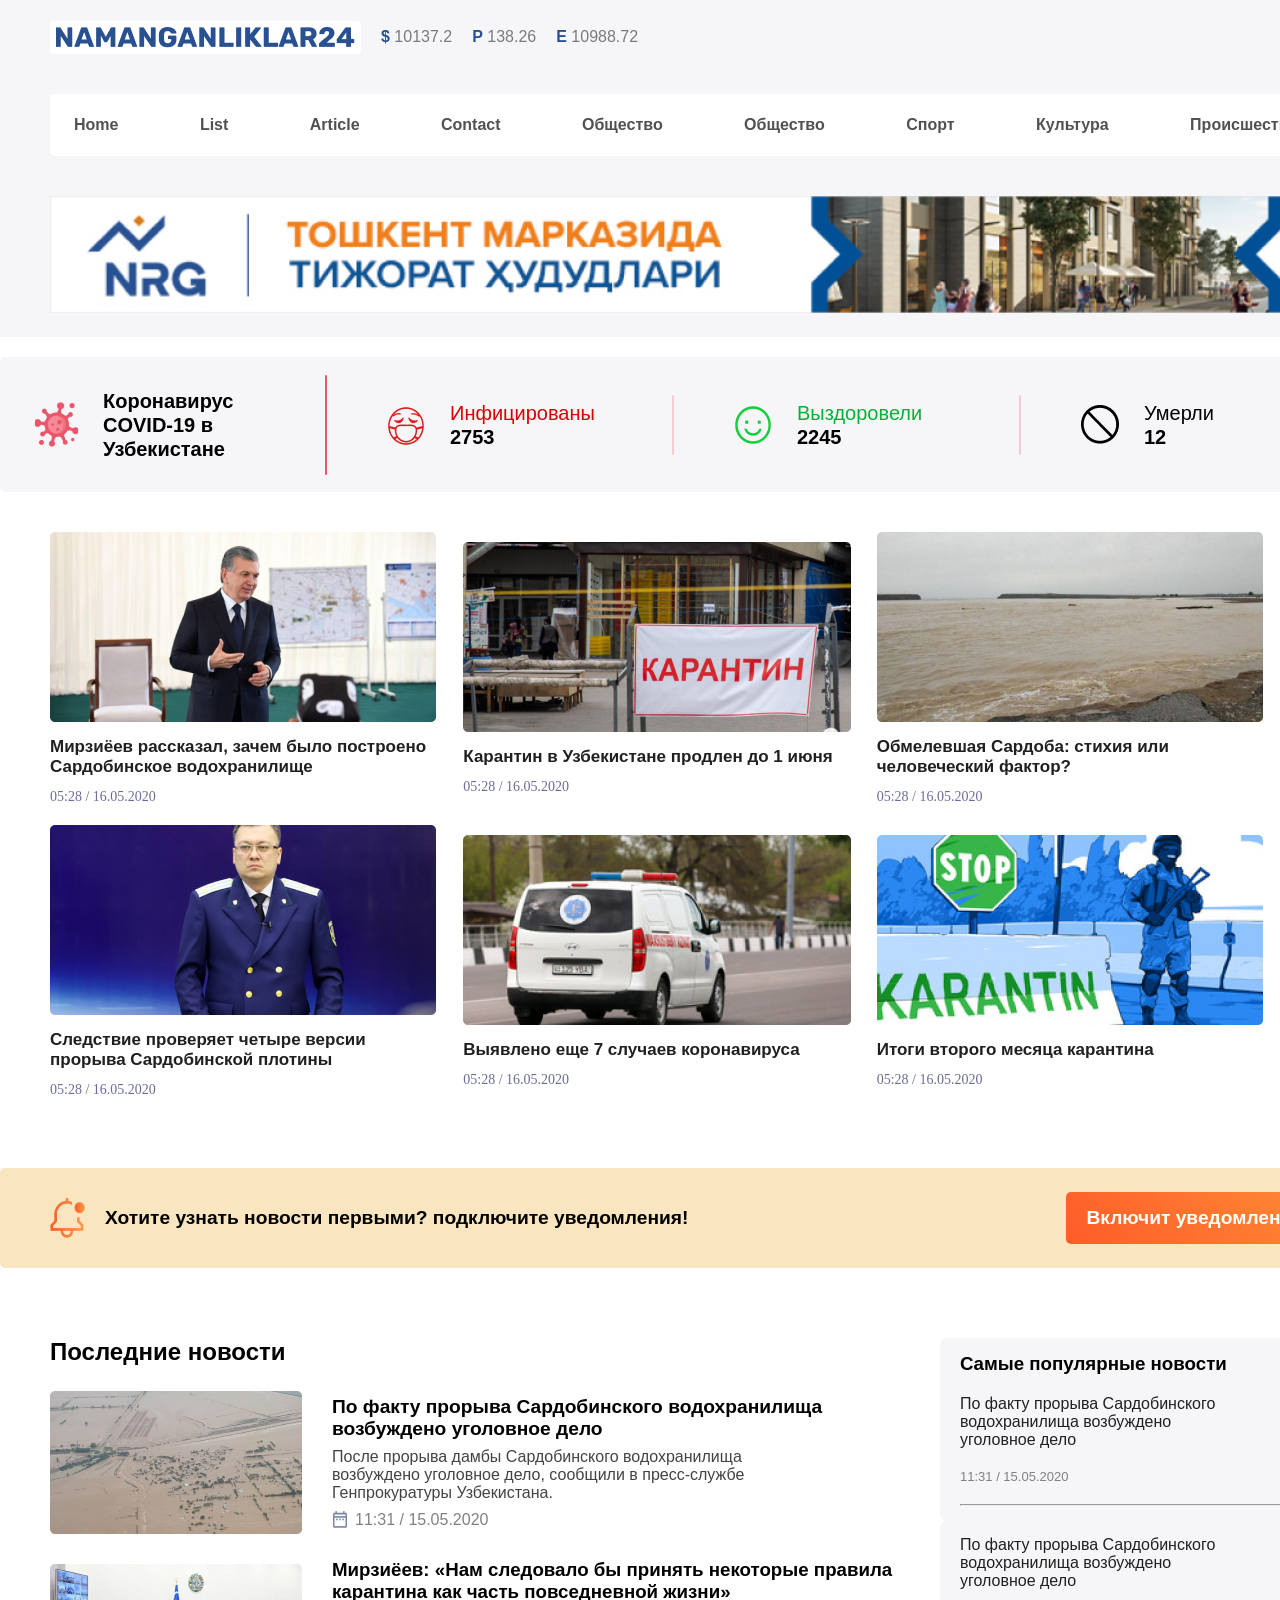
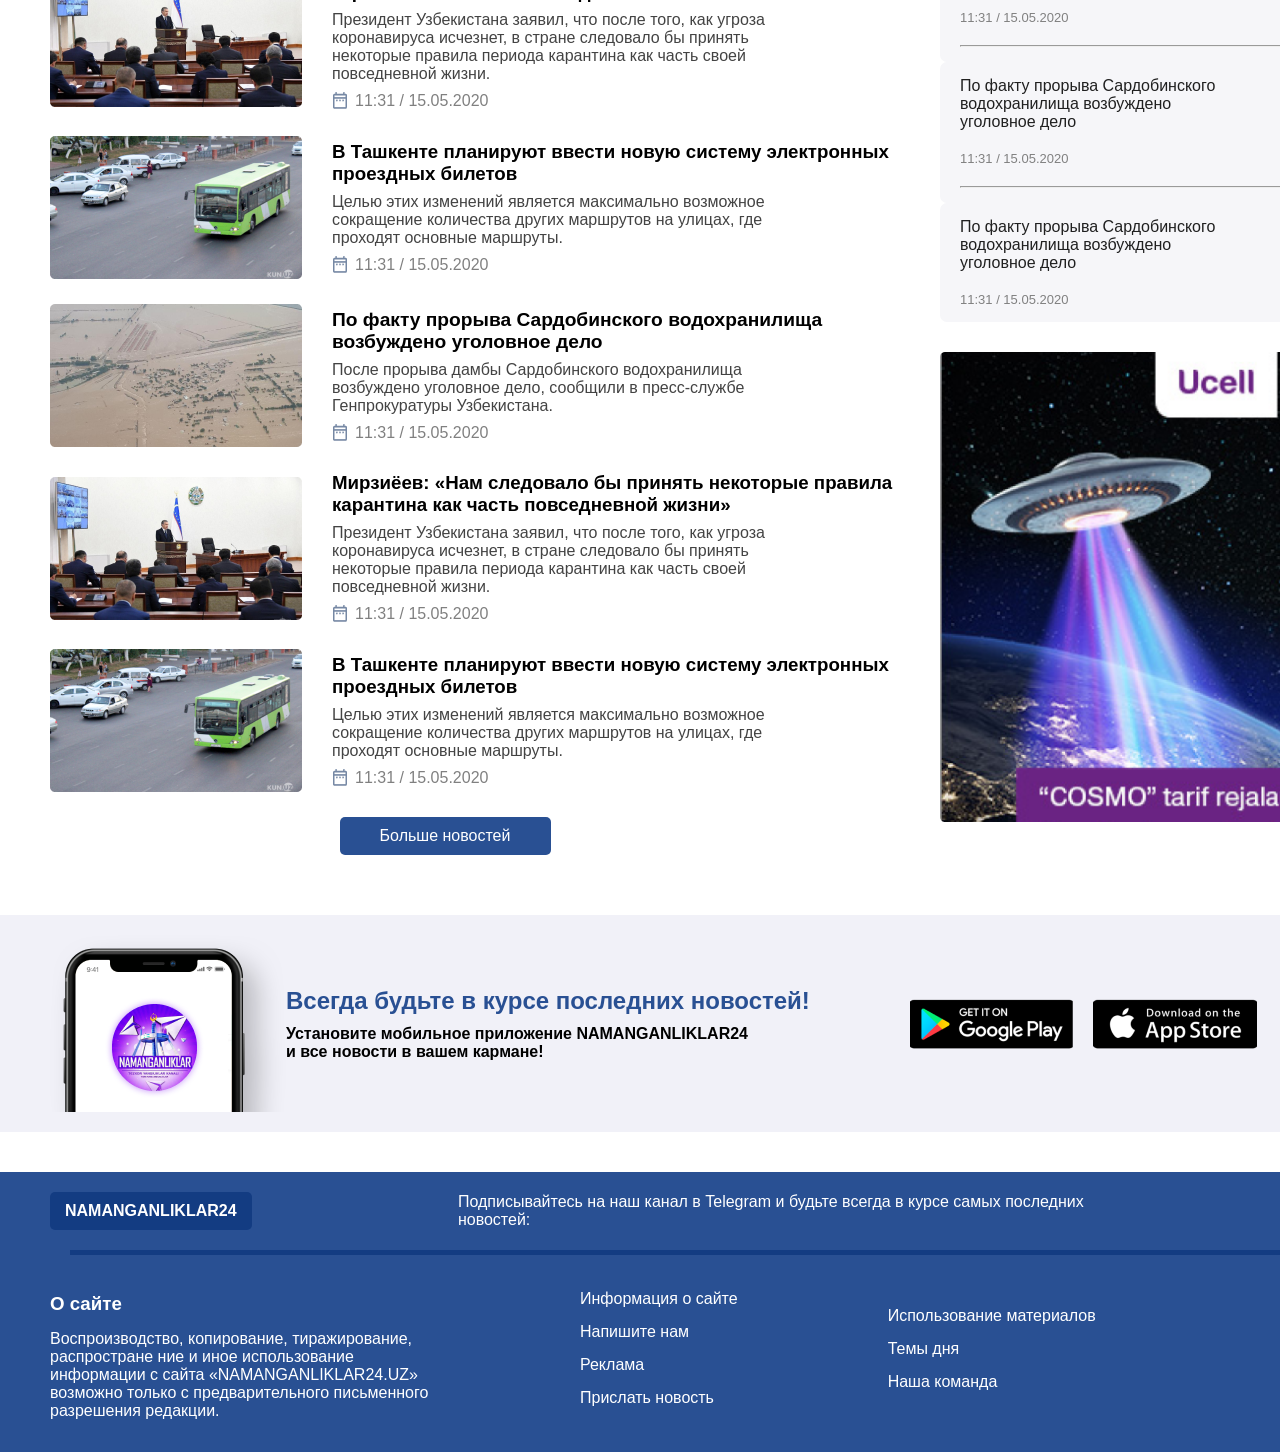
<file: index.html>
<!DOCTYPE html>
<html lang="en">
<head>
    <meta charset="UTF-8">
    <meta name="viewport" content="width=device-width, initial-scale=1.0">
    <link rel="stylesheet" href="./index.css">
    <title>Namanganliklar 24</title>
</head>
<body>
    <header class="navbar">
        <div class="container prices">
            <div class="prices__left">
                <img src="./assets/logo.png" alt="Namanganliklar 24 logosi" class="navbar__logo">
                <p class="navbar__price">
                    <span class="price__span">$</span> 10137.2
                </p>
                <p class="navbar__price">
                    <span class="price__span">P</span> 138.26
                </p>
                <p class="navbar__price">
                    <span class="price__span">E</span> 10988.72
                </p>
            </div>

            <button class="navbar__btn"><img src="./assets/cib_telegram@2x.png" alt="">Подписатся</button>
        </div>

        <nav class="navbar__nav container">
            <ul class="navbar__menu">
                <li class="navbar__item">
                    <a href="#" class="navbar__link">Home</a>
                </li>
                <li class="navbar__item">
                    <a href="./list.html" class="navbar__link">List</a>
                </li>
                <li class="navbar__item">
                    <a href="./article.html" class="navbar__link">Article</a>
                </li>
                <li class="navbar__item">
                    <a href="./contact.html" class="navbar__link">Contact</a>
                </li>
                <li class="navbar__item">
                    <a href="#" class="navbar__link">Общество</a>
                </li>
                <li class="navbar__item">
                    <a href="#" class="navbar__link">Общество</a>
                </li>
                <li class="navbar__item">
                    <a href="#" class="navbar__link">Спорт</a>
                </li>
                <li class="navbar__item">
                    <a href="#" class="navbar__link">Культура</a>
                </li>
                <li class="navbar__item">
                    <a href="#" class="navbar__link">Происшествия</a>
                </li>
                <li class="navbar__item">
                    <a href="#" class="navbar__link">Туризм</a>
                </li>
            </ul>
        </nav>

        <div class="container">
            <img src="./assets/nrg-banner.png" alt="Nrg banneri" class="navbar__banner">
        </div>
    </header>

    <menu>
        <section class="adds">
            <div class="virus">
                <div class="virus__container container">
                    <div class="virus__card">
                        <img src="/assets/Virus.png" alt="" class="virus__img">
                        <p class="virus__text"><span style="font-weight: 600;">Коронавирус COVID-19 в Узбекистане</span></p>
                    </div>
                    <hr class="virus__hr">

                    <div class="virus__card">
                        <img src="/assets/emoji maska.png" alt="" class="virus__img">
                        <p class="virus__text"><span style="color: #DB0000;">Инфицированы</span> <span style="font-weight: 700;">2753</span></p>
                    </div>
                    <hr class="virus__hr2">

                    <div class="virus__card">
                        <img src="/assets/emoji smile.png" alt="" class="virus__img">
                        <p class="virus__text"><span style="color: #05B135;">Выздоровели</span> <span style="font-weight: 700;">2245</span></p>
                    </div>
                    <hr class="virus__hr2">

                    <div class="virus__card">
                        <img src="/assets/Vector.png" alt="" class="virus__img">
                        <p class="virus__text">Умерли <span style="font-weight: 700;">12</span></p>
                    </div>
                </div>

                <div class="adds__container container">
                    <div class="add__card">
                        <img class="add__img" src="./assets/prezident.png" alt="prezident">
                        <p class="add__text">
                            Мирзиёев рассказал, зачем было построено 
                            Сардобинское водохранилище
                        </p>
                        <p class="add__date">05:28 / 16.05.2020</p>
                    </div>

                    <div class="add__card">
                        <img class="add__img" src="./assets/karantin.png" alt="karantin">
                        <p class="add__text">
                            Карантин в Узбекистане продлен до 1 июня
                        </p>
                        <p class="add__date">05:28 / 16.05.2020</p>
                    </div>

                    <div class="add__card">
                        <img class="add__img" src="./assets/sardoba.png" alt="sardoba">
                        <p class="add__text">
                            Обмелевшая Сардоба: стихия или человеческий фактор?
                        </p>
                        <p class="add__date">05:28 / 16.05.2020</p>
                    </div>

                    <div class="add__card">
                        <img class="add__img" src="./assets/prokuror.png" alt="prokuror">
                        <p class="add__text">
                            Следствие проверяет четыре версии прорыва Сардобинской плотины
                        </p>
                        <p class="add__date">05:28 / 16.05.2020</p>
                    </div>

                    <div class="add__card">
                        <img class="add__img" src="./assets/tez-yordam.png" alt="tez-yordam mashinasi">
                        <p class="add__text">
                            Выявлено еще 7 случаев коронавируса
                        </p>
                        <p class="add__date">05:28 / 16.05.2020</p>
                    </div>

                    <div class="add__card">
                        <img class="add__img" src="./assets/stop-karantin.png" alt="stop-karantin">
                        <p class="add__text">
                            Итоги второго месяца карантина
                        </p>
                        <p class="add__date">05:28 / 16.05.2020</p>
                    </div>
                </div>
            </div>
        </section>

        <section class="icon">
            <div class="icon__container container">
                <div class="icon__left">
                <img style="width: 35px;" src="./assets/bell-icon@2x.png" alt="qong'iroqcha">
                <p class="icon__text">
                    Хотите узнать новости первыми? подключите уведомления!
                </p>
                </div>

                <button type="submit" class="icon__btn">Включит  уведомления!</button>
            </div>
        </section>

        <section class="news">
            <div class="news__container container">
                <div class="news__left">
                    <h2 style="font-family: sans-serif;">Последние новости</h2>

                    <div class="left__card">
                        <img class="left__img" src="./assets/yer.png" alt="yer olchami">
                        <div class="left__card2">
                            <h3 style="font-family: sans-serif; width: 500px;font-size: larger; ">
                            По факту прорыва Сардобинского водохранилища возбуждено уголовное дело
                            </h3>
                            <p class="left__text" style="width: 460px; margin: 8px 0;">
                                После прорыва дамбы Сардобинского водохранилища возбуждено уголовное дело, сообщили в пресс-службе Генпрокуратуры Узбекистана.
                            </p>
                            <p class="left__data"><img src="./assets/data icon.png" alt=""> 11:31 / 15.05.2020</p>
                        </div>
                    </div>

                    <div class="left__card">
                        <img class="left__img" src="./assets/yig'ilish.png" alt="yig'ilish">
                        <div class="left__card2">
                        <h3 style="font-family: sans-serif; width: 580px; ">
                            Мирзиёев: «Нам следовало бы принять некоторые правила карантина как часть повседневной жизни»
                        </h3>
                        <p class="left__text" style="width: 460px; margin: 8px 0;">
                            Президент Узбекистана заявил, что после того, как угроза коронавируса исчезнет, в стране следовало бы принять некоторые правила периода карантина как часть своей повседневной жизни.
                        </p>
                        <p class="left__data"><img src="./assets/data icon.png" alt=""> 11:31 / 15.05.2020</p>
                        </div>
                    </div>

                    <div class="left__card">
                        <img class="left__img" src="./assets/yo'l mashinalar.png" alt="yo'l mashinalar">
                        <div class="left__card2">
                        <h3 style="font-family: sans-serif; width: 580px; ">
                            В Ташкенте планируют ввести новую систему электронных проездных билетов
                        </h3>
                        <p class="left__text" style="width: 460px; margin: 8px 0;">
                            Целью этих изменений является максимально возможное сокращение количества других маршрутов на улицах, где проходят основные маршруты.                        
                        </p>
                        <p class="left__data"><img src="./assets/data icon.png" alt=""> 11:31 / 15.05.2020</p>
                        </div>
                    </div>

                    <div class="left__card">
                        <img class="left__img" src="./assets/yer.png" alt="yer olchami">
                        <div class="left__card2">
                            <h3 style="font-family: sans-serif; width: 500px;font-size: larger; ">
                            По факту прорыва Сардобинского водохранилища возбуждено уголовное дело
                            </h3>
                            <p class="left__text" style="width: 460px; margin: 8px 0;">
                                После прорыва дамбы Сардобинского водохранилища возбуждено уголовное дело, сообщили в пресс-службе Генпрокуратуры Узбекистана.
                            </p>
                            <p class="left__data"><img src="./assets/data icon.png" alt=""> 11:31 / 15.05.2020</p>
                        </div>
                    </div>

                    <div class="left__card">
                        <img class="left__img" src="./assets/yig'ilish.png" alt="yig'ilish">
                        <div class="left__card2">
                        <h3 style="font-family: sans-serif; width: 580px; ">
                            Мирзиёев: «Нам следовало бы принять некоторые правила карантина как часть повседневной жизни»
                        </h3>
                        <p class="left__text" style="width: 460px; margin: 8px 0;">
                            Президент Узбекистана заявил, что после того, как угроза коронавируса исчезнет, в стране следовало бы принять некоторые правила периода карантина как часть своей повседневной жизни.
                        </p>
                        <p class="left__data"><img src="./assets/data icon.png" alt=""> 11:31 / 15.05.2020</p>
                        </div>
                    </div>

                    <div class="left__card">
                        <img class="left__img" src="./assets/yo'l mashinalar.png" alt="yo'l mashinalar">
                        <div class="left__card2">
                        <h3 style="font-family: sans-serif; width: 580px; ">
                            В Ташкенте планируют ввести новую систему электронных проездных билетов
                        </h3>
                        <p class="left__text" style="width: 460px; margin: 8px 0;">
                            Целью этих изменений является максимально возможное сокращение количества других маршрутов на улицах, где проходят основные маршруты.                        
                        </p>
                        <p class="left__data"><img src="./assets/data icon.png" alt=""> 11:31 / 15.05.2020</p>
                        </div>
                    </div>

                    <div class="left__btn1">
                        <button type="submit" class="left__btn">Больше новостей</button>
                    </div>
                </div>


                <div class="news__right">
                    <div class="right__card">
                        <h3 style="font-family: sans-serif;">Cамые популярные новости</h3>
                        <p class="right__text">
                            По факту прорыва Сардобинского водохранилища 
                            возбуждено уголовное дело
                        </p>
                        <p class="right__data">11:31 / 15.05.2020</p>
                        <hr style="width: 335px;">
                    </div>

                    <div class="right__card">
                        <p class="right__text">
                            По факту прорыва Сардобинского водохранилища возбуждено уголовное дело
                        </p>
                        <p class="right__data">11:31 / 15.05.2020</p>
                        <hr style="width: 335px;" class="right__hr">
                    </div>

                    <div class="right__card">
                        <p class="right__text">
                            По факту прорыва Сардобинского водохранилища возбуждено уголовное дело
                        </p>
                        <p class="right__data">11:31 / 15.05.2020</p>
                        <hr style="width: 335px;" class="right__hr">
                    </div>

                    <div class="right__card">
                        <p class="right__text">
                            По факту прорыва Сардобинского водохранилища возбуждено уголовное дело
                        </p>
                        <p class="right__data">11:31 / 15.05.2020</p>
                    </div>

                    <img src="./assets/Ucell.png" alt="Ucell" style="margin: 30px 0;">
                </div>
            </div>
        </section>

        <section class="ilova">
            <div class="ilova__container container">
                <div class="ilova__left">
                    <img src="./assets/Telefon.png" alt="">
                    <div>
                        <h2 class="ilova__title">Всегда будьте в курсе последних новостей!</h2>
                        <p class="ilova__text">
                            Установите мобильное приложение NAMANGANLIKLAR24 и все новости в вашем кармане!
                        </p>
                    </div>
                </div>

                <div class="ilova__right">
                    <img src="./assets/googleplay 1.png" alt="">
                    <img src="./assets/appstore 1.png" alt="">
                </div>
            </div>
        </section>

        <footer class="footer">
            <div class="footer__container container">
                <div class="footer__menu">
                    <button class="menu__btn">NAMANGANLIKLAR24</button>
                    <div>
                        <p class="menu__text">
                        Подписывайтесь на наш канал в Telegram и будьте всегда в курсе самых последних новостей:
                        </p>
                    </div>

                            <button class="menu__btn2"><img src="./assets/cib_telegram.png" alt="">Подписатся</button>

                </div>
                <hr class="footer__hr">

                <div class="footer__under">
                    <div>
                        <h3 class="under__title">О сайте </h3>
                        <p class="under__text">
                            Воспроизводство, копирование, тиражирование, распростране ние и иное использование информации с сайта «NAMANGANLIKLAR24.UZ» возможно только с предварительного письменного разрешения редакции.
                        </p>
                    </div>

                    <div class="under__item">
                        <li class="under__li">Информация о сайте</li>
                        <li class="under__li">Напишите нам</li>
                        <li class="under__li">Реклама</li>
                        <li class="under__li">Прислать новость</li>
                    </div>

                    <div class="under__item2">
                        <li class="under__li">Использование материалов</li>
                        <li class="under__li">Темы дня</li>
                        <li class="under__li">Наша команда</li>
                    </div>
                </div>
            </div>
        </footer>
    </menu>
</body>
</html>
</file>
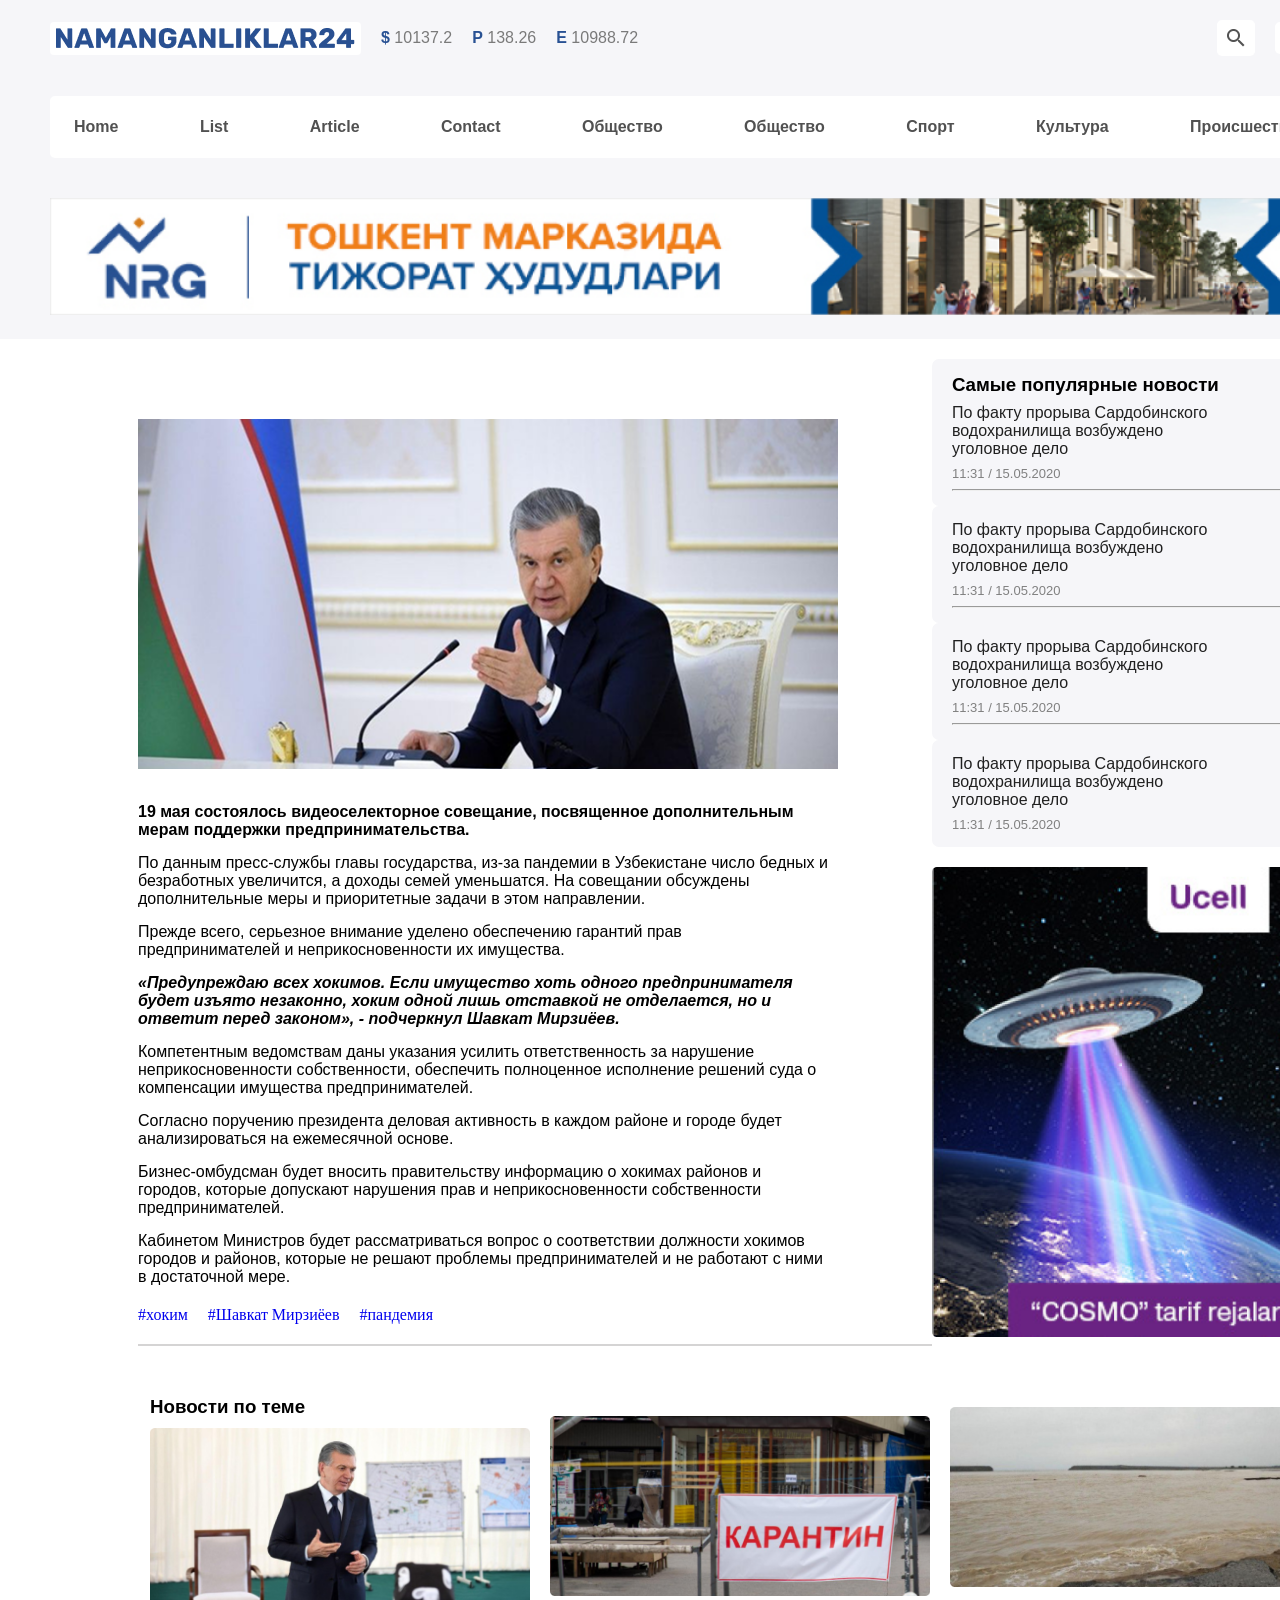
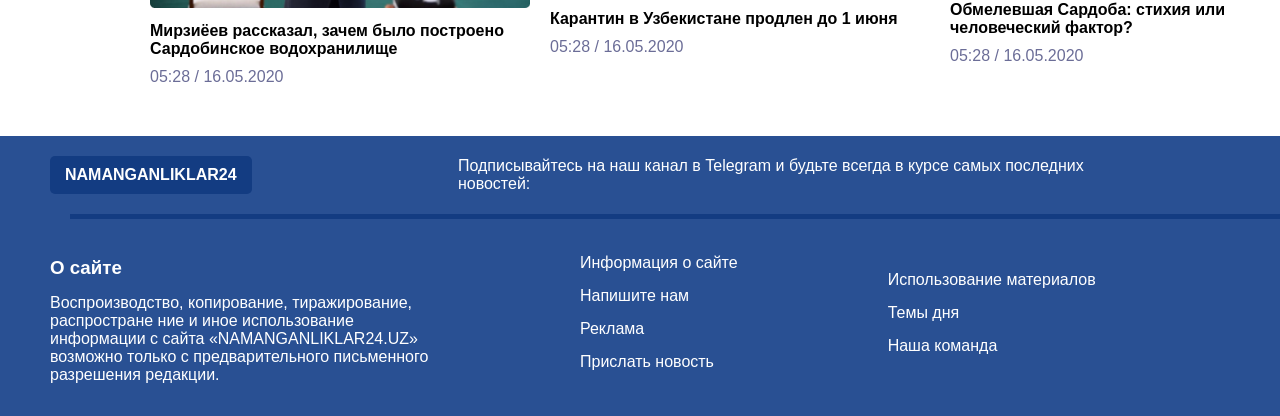
<file: article.html>
<!DOCTYPE html>
<html lang="en">
<head>
    <meta charset="UTF-8">
    <meta name="viewport" content="width=device-width, initial-scale=1.0">
    <link rel="stylesheet" href="./article.css">
    <title>Namanganliklar24</title>
</head>
<body>
    <header class="navbar">
        <div class="container prices">
            <div class="prices__left">
                <img src="./assets/logo.png" alt="Namanganliklar 24 logosi" class="navbar__logo">
                <p class="navbar__price">
                    <span class="price__span">$</span> 10137.2
                </p>
                <p class="navbar__price">
                    <span class="price__span">P</span> 138.26
                </p>
                <p class="navbar__price">
                    <span class="price__span">E</span> 10988.72
                </p>
            </div>

            <div class="navbar__btns">
                <button class="navbar__btn"><img src="./assets/Lupa.png" alt="Poisk lupa"></button>
                <button class="navbar__btn2"><img src="./assets/RU.png" alt="Rus tili"><a href="#" style="text-decoration: none;color: #535353;">РУ</a></button>
                <button class="navbar__btn3"><img src="./assets/cib_telegram@2x.png" alt="">Подписатся</button>
            </div>
        </div>

        <nav class="navbar__nav container">
            <ul class="navbar__menu">
                <li class="navbar__item">
                    <a href="./index.html" class="navbar__link">Home</a>
                </li>
                <li class="navbar__item">
                    <a href="./list.html" class="navbar__link">List</a>
                </li>
                <li class="navbar__item">
                    <a href="#" class="navbar__link">Article</a>
                </li>
                <li class="navbar__item">
                    <a href="./contact.html" class="navbar__link">Contact</a>
                </li>
                <li class="navbar__item">
                    <a href="#" class="navbar__link">Общество</a>
                </li>
                <li class="navbar__item">
                    <a href="#" class="navbar__link">Общество</a>
                </li>
                <li class="navbar__item">
                    <a href="#" class="navbar__link">Спорт</a>
                </li>
                <li class="navbar__item">
                    <a href="#" class="navbar__link">Культура</a>
                </li>
                <li class="navbar__item">
                    <a href="#" class="navbar__link">Происшествия</a>
                </li>
                <li class="navbar__item">
                    <a href="#" class="navbar__link">Туризм</a>
                </li>
            </ul>
        </nav>

        <div class="container">
            <img src="./assets/nrg-banner.png" alt="Nrg banneri" class="navbar__banner">
        </div>
    </header>

        <section class="news">
            <div class="news__container container">
                <div class="news__left">
                    <img src="./assets/Prezident2.png" alt="Prezidentni rasmi" class="left__img"> 
                    <div class="left__texts">
                        <p class="left__text1">
                            19 мая состоялось видеоселекторное совещание, посвященное дополнительным мерам поддержки предпринимательства.
                        </p>
                        <p>
                            По данным пресс-службы главы государства, из-за пандемии в Узбекистане число бедных и безработных увеличится, а доходы семей уменьшатся. На совещании обсуждены дополнительные меры и приоритетные задачи в этом направлении.
                        </p>
                        <p>
                            Прежде всего, серьезное внимание уделено обеспечению гарантий прав предпринимателей и неприкосновенности их имущества.
                        </p>
                        <p class="left__text2">
                            «Предупреждаю всех хокимов. Если имущество хоть одного предпринимателя будет изъято незаконно, хоким одной лишь отставкой не отделается, но и ответит перед законом», - подчеркнул Шавкат Мирзиёев.
                        </p>
                        <p>
                            Компетентным ведомствам даны указания усилить ответственность за нарушение неприкосновенности собственности, обеспечить полноценное исполнение решений суда о компенсации имущества предпринимателей.
                        </p>
                        <p>
                            Согласно поручению президента деловая активность в каждом районе и городе будет анализироваться на ежемесячной основе.
                        </p>
                        <p>
                            Бизнес-омбудсман будет вносить правительству информацию о хокимах районов и городов, которые допускают нарушения прав и неприкосновенности собственности предпринимателей.
                        </p>
                        <p>
                            Кабинетом Министров будет рассматриваться вопрос о соответствии должности хокимов городов и районов, которые не решают проблемы предпринимателей и не работают с ними в достаточной мере.
                        </p>
                    </div>   

                    <div class="left__items">
                        <a href="#" class="left__item">#хоким</a>
                        <a href="#" class="left__item">#Шавкат Мирзиёев</a>
                        <a href="#" class="left__item">#пандемия</a>
                    </div>

                    <hr class="left__hr">
                </div>


                <div class="news__right">
                    <div class="right__card">
                        <h3 style="font-family: sans-serif;">Cамые популярные новости</h3>
                        <p class="right__text">
                            По факту прорыва Сардобинского водохранилища 
                            возбуждено уголовное дело
                        </p>
                        <p class="right__data">11:31 / 15.05.2020</p>
                        <hr style="width: 335px;">
                    </div>

                    <div class="right__card">
                        <p class="right__text">
                            По факту прорыва Сардобинского водохранилища возбуждено уголовное дело
                        </p>
                        <p class="right__data">11:31 / 15.05.2020</p>
                        <hr style="width: 335px;" class="right__hr">
                    </div>

                    <div class="right__card">
                        <p class="right__text">
                            По факту прорыва Сардобинского водохранилища возбуждено уголовное дело
                        </p>
                        <p class="right__data">11:31 / 15.05.2020</p>
                        <hr style="width: 335px;" class="right__hr">
                    </div>

                    <div class="right__card">
                        <p class="right__text">
                            По факту прорыва Сардобинского водохранилища возбуждено уголовное дело
                        </p>
                        <p class="right__data">11:31 / 15.05.2020</p>
                    </div>

                    <img src="./assets/Ucell.png" alt="Ucell" style="margin: 20px 0;">
                </div>
            </div>
        </section>

        <section class="adds">
            <div class="adds__container container">
                <div class="adds__card">
                    <h3 class="adds__title">Новости по теме</h3>
                    <img src="./assets/prezident.png" alt="Prezident" class="card__img">
                    <p class="card__text">
                        Мирзиёев рассказал, зачем было построено Сардобинское водохранилище
                    </p>
                    <p class="card__data">
                        05:28 / 16.05.2020
                    </p>
                </div>

                <div class="adds__card">
                    <img src="./assets/karantin.png" alt="Karantin" class="card__img">
                    <p class="card__text">
                        Карантин в Узбекистане продлен до 1 июня
                    </p>
                    <p class="card__data">
                        05:28 / 16.05.2020
                    </p>
                </div>
                
                <div class="adds__card">
                    <img src="./assets/sardoba.png" alt="Sardoba" class="card__img">
                    <p class="card__text">
                        Обмелевшая Сардоба: стихия или человеческий фактор?
                    </p>
                    <p class="card__data">
                        05:28 / 16.05.2020
                    </p>
                </div>

            </div>
        </section>

        <footer class="footer">
            <div class="footer__container container">
                <div class="footer__menu">
                    <button class="menu__btn">NAMANGANLIKLAR24</button>
                    <div>
                        <p class="menu__text">
                        Подписывайтесь на наш канал в Telegram и будьте всегда в курсе самых последних новостей:
                        </p>
                    </div>

                            <button class="menu__btn2"><img src="./assets/cib_telegram.png" alt="">Подписатся</button>

                </div>
                <hr class="footer__hr">

                <div class="footer__under">
                    <div>
                        <h3 class="under__title">О сайте </h3>
                        <p class="under__text">
                            Воспроизводство, копирование, тиражирование, распростране ние и иное использование информации с сайта «NAMANGANLIKLAR24.UZ» возможно только с предварительного письменного разрешения редакции.
                        </p>
                    </div>

                    <div class="under__item">
                        <li class="under__li">Информация о сайте</li>
                        <li class="under__li">Напишите нам</li>
                        <li class="under__li">Реклама</li>
                        <li class="under__li">Прислать новость</li>
                    </div>

                    <div class="under__item2">
                        <li class="under__li">Использование материалов</li>
                        <li class="under__li">Темы дня</li>
                        <li class="under__li">Наша команда</li>
                    </div>
                </div>
            </div>
        </footer>
</body>
</html>
</file>
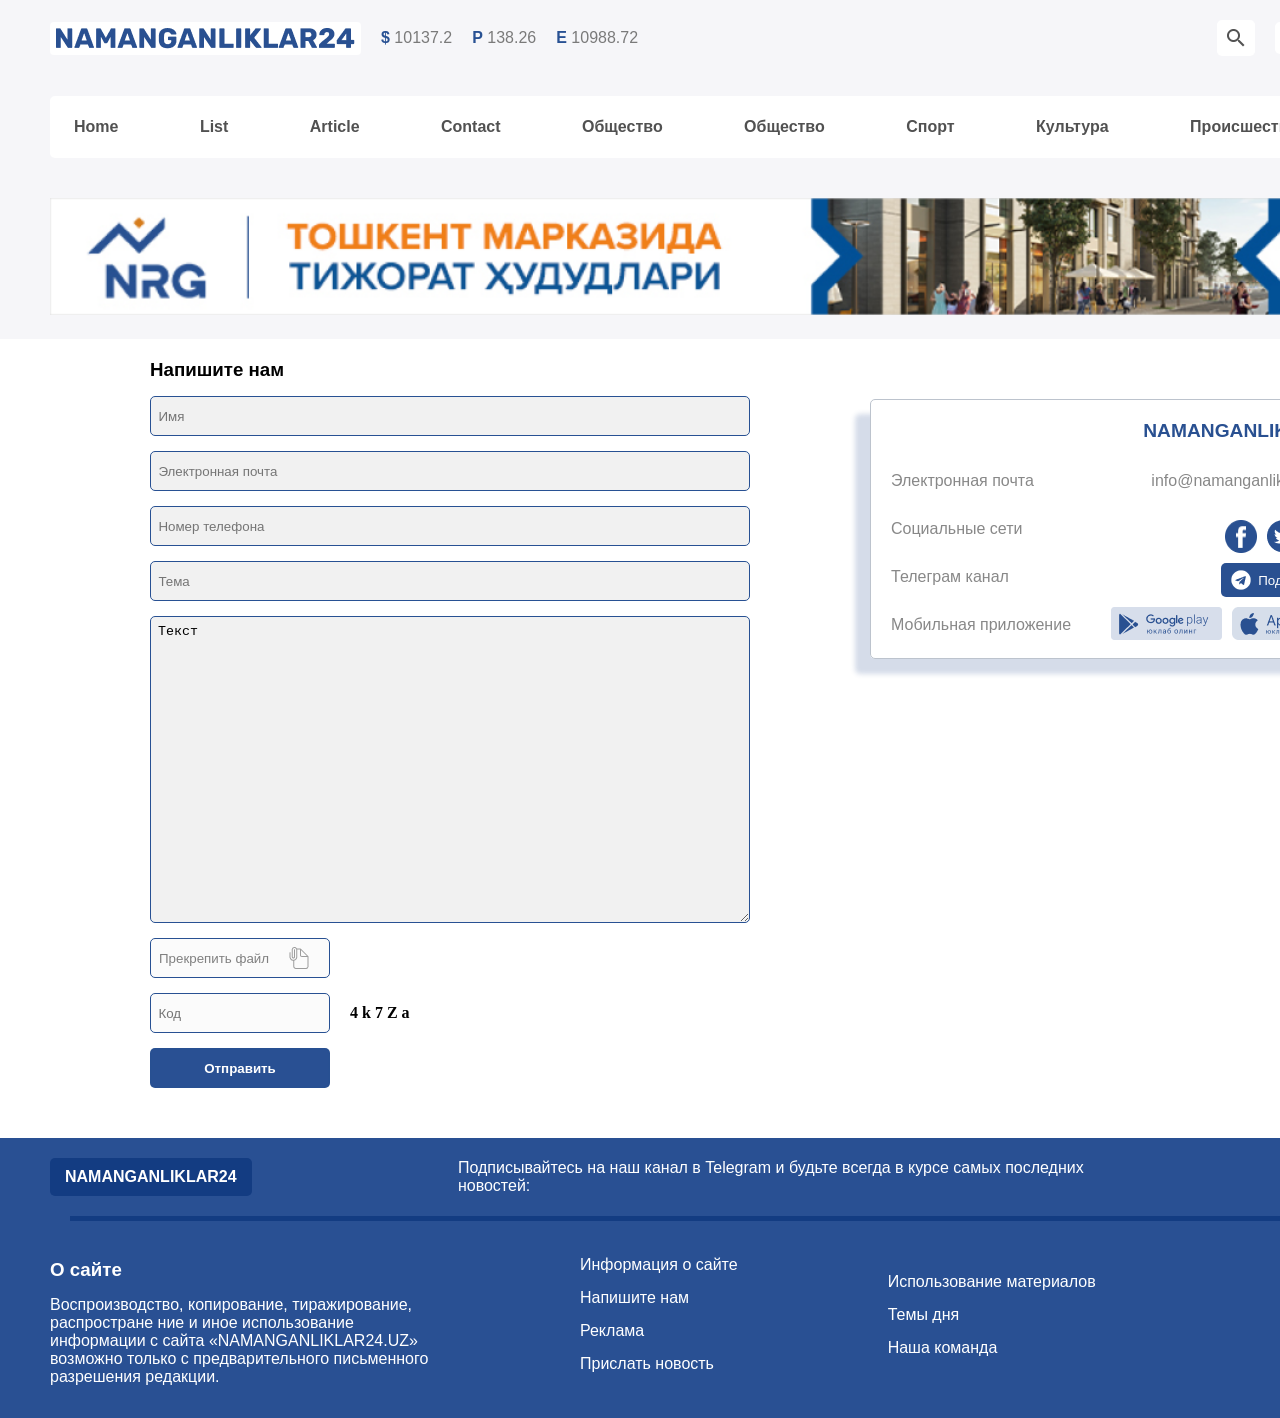
<file: contact.html>
<!DOCTYPE html>
<html lang="en">
<head>
    <meta charset="UTF-8">
    <meta name="viewport" content="width=device-width, initial-scale=1.0">
    <link rel="stylesheet" href="./contact.css">
    <title>Namanganliklar24</title>
</head>
<body>
    <header class="navbar">
        <div class="container prices">
            <div class="prices__left">
                <img src="./assets/logo.png" alt="Namanganliklar 24 logosi" class="navbar__logo">
                <p class="navbar__price">
                    <span class="price__span">$</span> 10137.2
                </p>
                <p class="navbar__price">
                    <span class="price__span">P</span> 138.26
                </p>
                <p class="navbar__price">
                    <span class="price__span">E</span> 10988.72
                </p>
            </div>

            <div class="navbar__btns">
                <button class="navbar__btn"><img src="./assets/Lupa.png" alt="Poisk lupa"></button>
                <button class="navbar__btn2"><img src="./assets/RU.png" alt="Rus tili"><a href="#" style="text-decoration: none;color: #535353;">РУ</a></button>
                <button class="navbar__btn3"><img src="./assets/cib_telegram@2x.png" alt="">Подписатся</button>
            </div>
        </div>

        <nav class="navbar__nav container">
            <ul class="navbar__menu">
                <li class="navbar__item">
                    <a href="./index.html" class="navbar__link">Home</a>
                </li>
                <li class="navbar__item">
                    <a href="./list.html" class="navbar__link">List</a>
                </li>
                <li class="navbar__item">
                    <a href="./article.html" class="navbar__link">Article</a>
                </li>
                <li class="navbar__item">
                    <a href="#" class="navbar__link">Contact</a>
                </li>
                <li class="navbar__item">
                    <a href="#" class="navbar__link">Общество</a>
                </li>
                <li class="navbar__item">
                    <a href="#" class="navbar__link">Общество</a>
                </li>
                <li class="navbar__item">
                    <a href="#" class="navbar__link">Спорт</a>
                </li>
                <li class="navbar__item">
                    <a href="#" class="navbar__link">Культура</a>
                </li>
                <li class="navbar__item">
                    <a href="#" class="navbar__link">Происшествия</a>
                </li>
                <li class="navbar__item">
                    <a href="#" class="navbar__link">Туризм</a>
                </li>
            </ul>
        </nav>

        <div class="container">
            <img src="./assets/nrg-banner.png" alt="Nrg banneri" class="navbar__banner">
        </div>
    </header>

    <menu>
        <section class="ins">
            <div class="ins__container container">
                <div class="ins__left">
                    <h3 class="left__title">Напишите нам</h3>
                    <input type="text" placeholder="  Имя" class="inputs">
                    <input type="email" placeholder="  Электронная почта" class="inputs">
                    <input type="tel" placeholder="  Номер телефона" class="inputs">
                    <input type="text" placeholder="  Тема" class="inputs">
                    <textarea name="Text" id="" class="inputs__text">Текст</textarea>
                    <button class="contact__file form2">

                    <input type="file" id="fileInput" hidden />
                    <label for="fileInput" class="upload-btn">Прекрепить файл</label>
                    <img
                    src="./assets/file.png"
                    alt="logo"
                    class="contact__file__img"
                    />
                    </button>

                    <div class="password">
                        <input type="password" placeholder="  Код" class="inputs__password">
                        <p style="font-weight: bold;">4 k 7 Z a</p>
                    </div>
                    <button type="submit" class="left__btn">Отправить</button>
                </div>

                <div class="ins__right">
                    <p class="right__title">
                        NAMANGANLIKLAR24
                    </p>
                    <div class="right__card">
                        <div class="card__left">
                            <p class="left__text">
                                Электронная почта
                            </p>
                            <p class="left__text">
                                Социальные сети
                            </p>
                            <p class="left__text">
                                Телеграм канал
                            </p>
                            <p class="left__text">
                                Мобильная приложение
                            </p>
                        </div>

                        <div class="card__right">
                            <p class="right__email">
                                info@namanganliklar24.uz
                            </p>
                            <div class="right__imgs">
                                <img src="./assets/facebook-r 1.png" alt="Facebook">
                                <img src="./assets/twitter-r 1.png" alt="Twitter">
                                <img src="./assets/odnoklasnik-r 1.png" alt="Odnoklasnik">
                            </div>

                            <div class="right__btn">
                                <button class="card__btn"><img src="./assets/cib_telegram (1).png" alt="telegram">Подписатся</button>
                            </div>

                            <div class="right__imgs2">
                                <img src="./assets/googlePlay-w 1.png" alt="">
                                <img src="./assets/appleStore-w 1.png" alt="">
                            </div>
                        </div>
                    </div>
                    
                </div>
            </div>
        </section>

        <footer class="footer">
            <div class="footer__container container">
                <div class="footer__menu">
                    <button class="menu__btn">NAMANGANLIKLAR24</button>
                    <div>
                        <p class="menu__text">
                        Подписывайтесь на наш канал в Telegram и будьте всегда в курсе самых последних новостей:
                        </p>
                    </div>

                            <button class="menu__btn2"><img src="./assets/cib_telegram.png" alt="">Подписатся</button>

                </div>
                <hr class="footer__hr">

                <div class="footer__under">
                    <div>
                        <h3 class="under__title">О сайте </h3>
                        <p class="under__text">
                            Воспроизводство, копирование, тиражирование, распростране ние и иное использование информации с сайта «NAMANGANLIKLAR24.UZ» возможно только с предварительного письменного разрешения редакции.
                        </p>
                    </div>

                    <div class="under__item">
                        <li class="under__li">Информация о сайте</li>
                        <li class="under__li">Напишите нам</li>
                        <li class="under__li">Реклама</li>
                        <li class="under__li">Прислать новость</li>
                    </div>

                    <div class="under__item2">
                        <li class="under__li">Использование материалов</li>
                        <li class="under__li">Темы дня</li>
                        <li class="under__li">Наша команда</li>
                    </div>
                </div>
            </div>
        </footer>
    </menu>
</body>
</html>
</file>
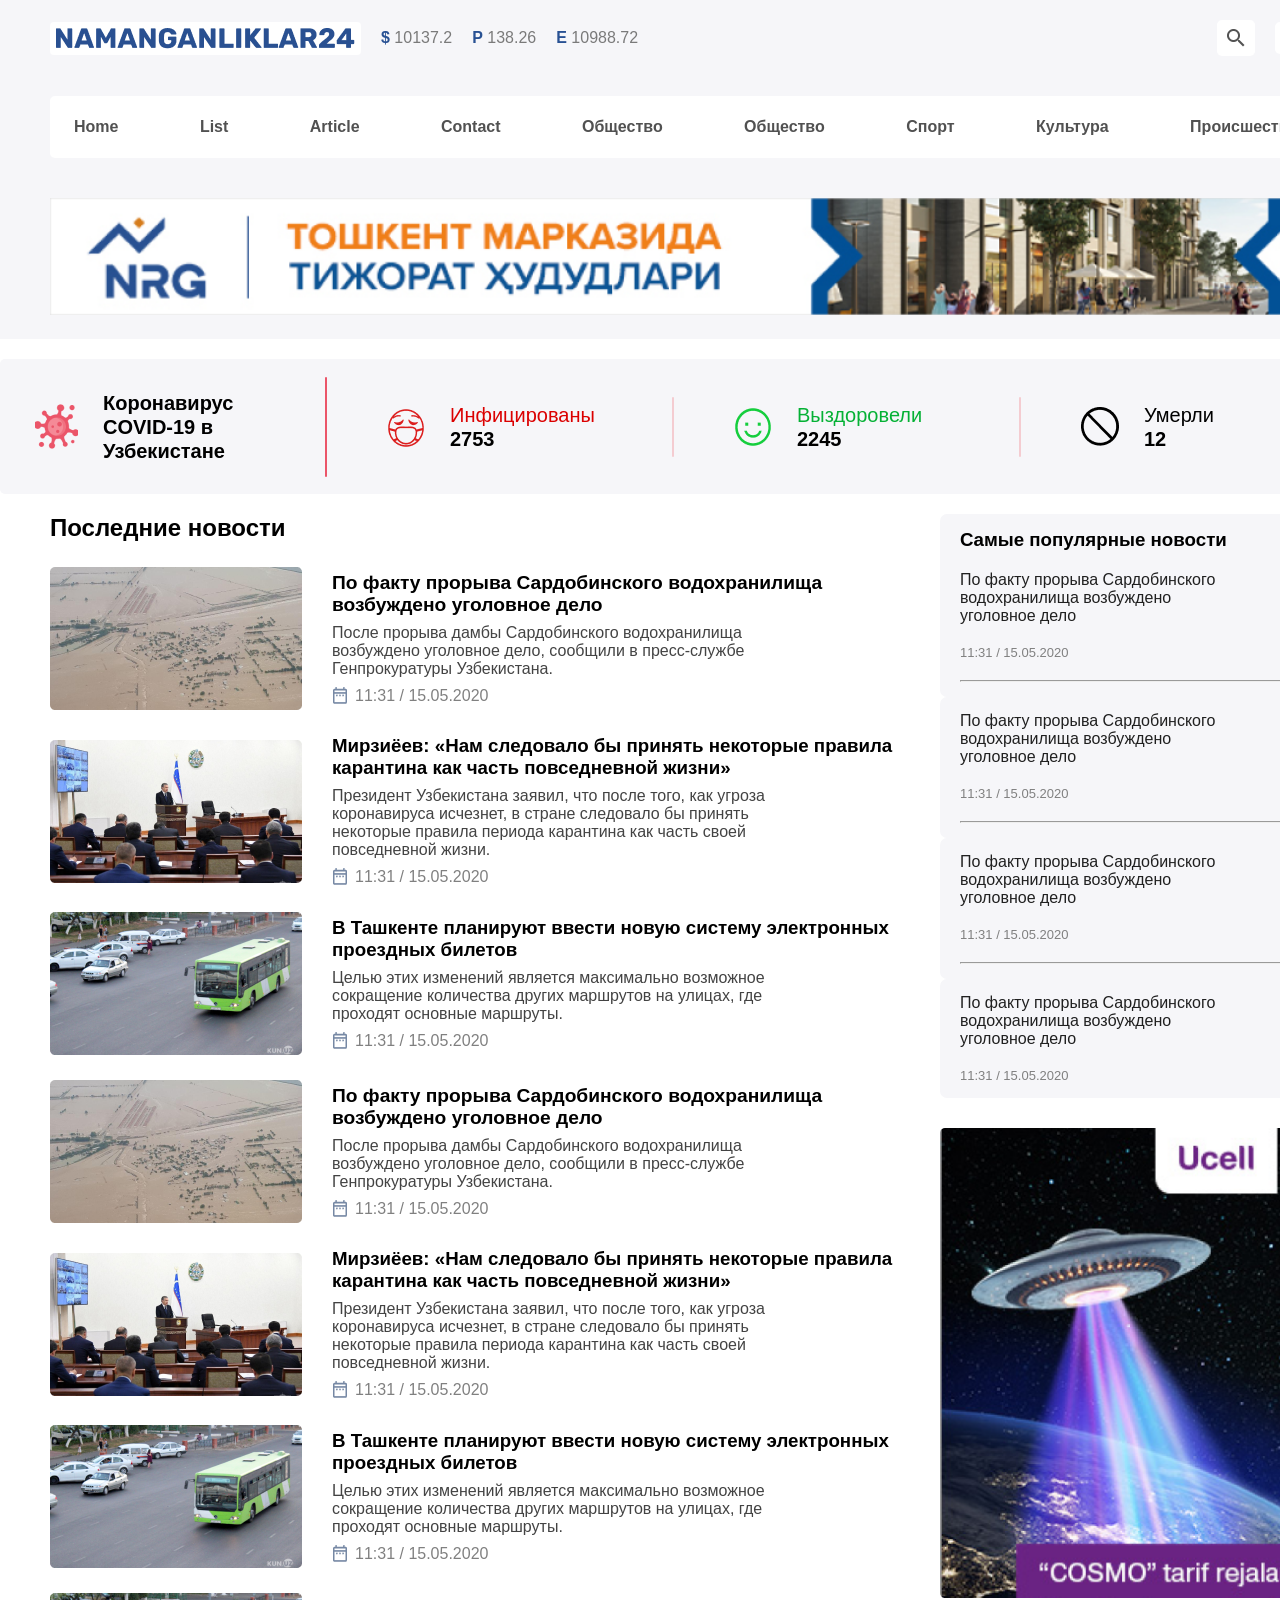
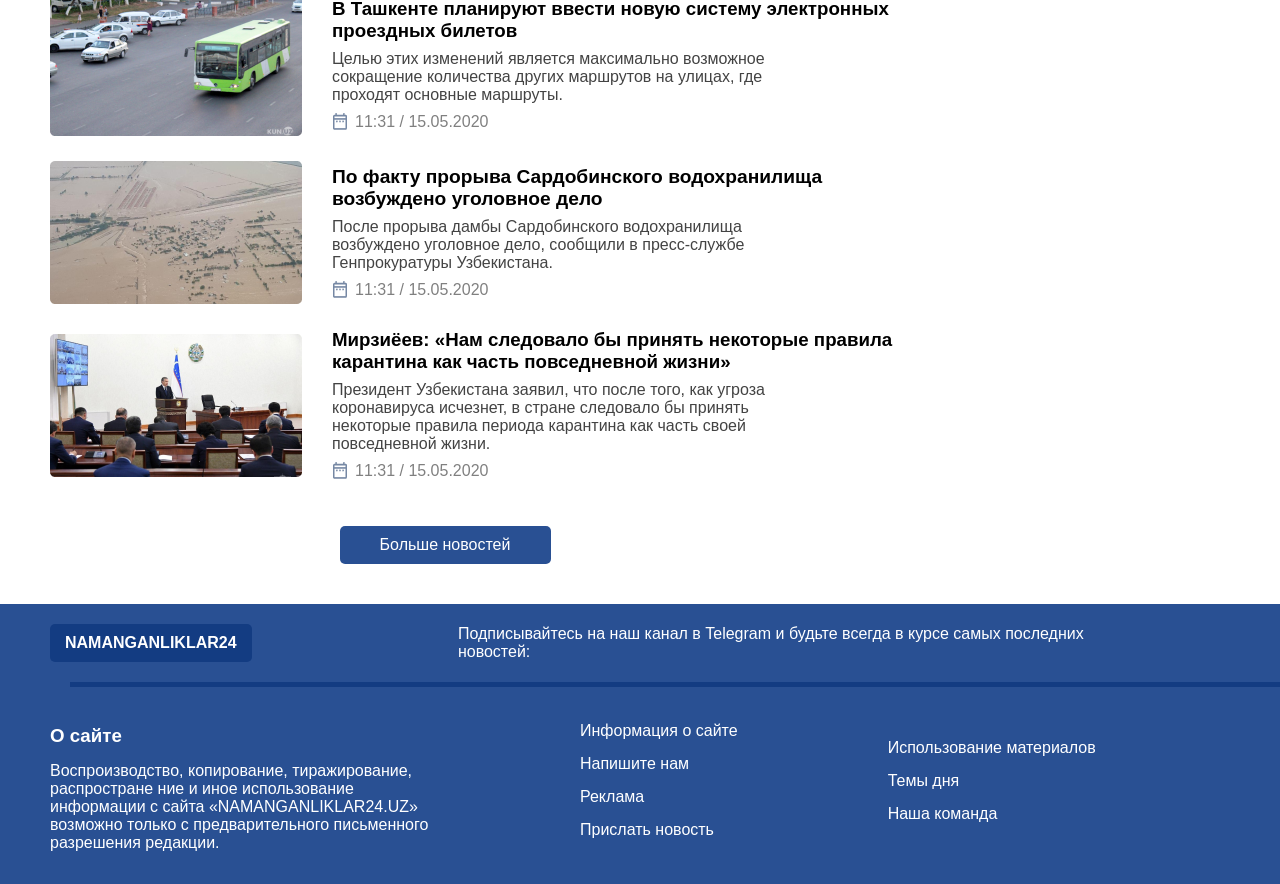
<file: list.html>
<!DOCTYPE html>
<html lang="en">
<head>
    <meta charset="UTF-8">
    <meta name="viewport" content="width=device-width, initial-scale=1.0">
    <link rel="stylesheet" href="./list.css">
    <title>Namanganliklar 24</title>
</head>
<body>
    <header class="navbar">
        <div class="container prices">
            <div class="prices__left">
                <img src="./assets/logo.png" alt="Namanganliklar 24 logosi" class="navbar__logo">
                <p class="navbar__price">
                    <span class="price__span">$</span> 10137.2
                </p>
                <p class="navbar__price">
                    <span class="price__span">P</span> 138.26
                </p>
                <p class="navbar__price">
                    <span class="price__span">E</span> 10988.72
                </p>
            </div>

            <div class="navbar__btns">
                <button class="navbar__btn"><img src="./assets/Lupa.png" alt="Poisk lupa"></button>
                <button class="navbar__btn2"><img src="./assets/RU.png" alt="Rus tili"><a href="#">РУ</a></button>
                <button class="navbar__btn3"><img src="./assets/cib_telegram@2x.png" alt="">Подписатся</button>
            </div>
        </div>

        <nav class="navbar__nav container">
            <ul class="navbar__menu">
                <li class="navbar__item">
                    <a href="./index.html" class="navbar__link">Home</a>
                </li>
                <li class="navbar__item">
                    <a href="#" class="navbar__link">List</a>
                </li>
                <li class="navbar__item">
                    <a href="./article.html" class="navbar__link">Article</a>
                </li>
                <li class="navbar__item">
                    <a href="./contact.html" class="navbar__link">Contact</a>
                </li>
                <li class="navbar__item">
                    <a href="#" class="navbar__link">Общество</a>
                </li>
                <li class="navbar__item">
                    <a href="#" class="navbar__link">Общество</a>
                </li>
                <li class="navbar__item">
                    <a href="#" class="navbar__link">Спорт</a>
                </li>
                <li class="navbar__item">
                    <a href="#" class="navbar__link">Культура</a>
                </li>
                <li class="navbar__item">
                    <a href="#" class="navbar__link">Происшествия</a>
                </li>
                <li class="navbar__item">
                    <a href="#" class="navbar__link">Туризм</a>
                </li>
            </ul>
        </nav>

        <div class="container">
            <img src="./assets/nrg-banner.png" alt="Nrg banneri" class="navbar__banner">
        </div>
    </header>

    <menu>
        <section class="adds">
            <div class="virus">
                <div class="virus__container container">
                    <div class="virus__card">
                        <img src="/assets/Virus.png" alt="" class="virus__img">
                        <p class="virus__text"><span style="font-weight: 600;">Коронавирус COVID-19 в Узбекистане</span></p>
                    </div>
                    <hr class="virus__hr">

                    <div class="virus__card">
                        <img src="/assets/emoji maska.png" alt="" class="virus__img">
                        <p class="virus__text"><span style="color: #DB0000;">Инфицированы</span> <span style="font-weight: 700;">2753</span></p>
                    </div>
                    <hr class="virus__hr2">

                    <div class="virus__card">
                        <img src="/assets/emoji smile.png" alt="" class="virus__img">
                        <p class="virus__text"><span style="color: #05B135;">Выздоровели</span> <span style="font-weight: 700;">2245</span></p>
                    </div>
                    <hr class="virus__hr2">

                    <div class="virus__card">
                        <img src="/assets/Vector.png" alt="" class="virus__img">
                        <p class="virus__text">Умерли <span style="font-weight: 700;">12</span></p>
                    </div>
                </div>
            </div>
        </section>

        <section class="news">
            <div class="news__container container">
                <div class="news__left">
                    <h2 style="font-family: sans-serif;">Последние новости</h2>

                    <div class="left__card">
                        <img class="left__img" src="./assets/yer.png" alt="yer olchami">
                        <div class="left__card2">
                            <h3 style="font-family: sans-serif; width: 500px;font-size: larger; ">
                            По факту прорыва Сардобинского водохранилища возбуждено уголовное дело
                            </h3>
                            <p class="left__text" style="width: 460px; margin: 8px 0;">
                                После прорыва дамбы Сардобинского водохранилища возбуждено уголовное дело, сообщили в пресс-службе Генпрокуратуры Узбекистана.
                            </p>
                            <p class="left__data"><img src="./assets/data icon.png" alt=""> 11:31 / 15.05.2020</p>
                        </div>
                    </div>

                    <div class="left__card">
                        <img class="left__img" src="./assets/yig'ilish.png" alt="yig'ilish">
                        <div class="left__card2">
                        <h3 style="font-family: sans-serif; width: 580px; ">
                            Мирзиёев: «Нам следовало бы принять некоторые правила карантина как часть повседневной жизни»
                        </h3>
                        <p class="left__text" style="width: 460px; margin: 8px 0;">
                            Президент Узбекистана заявил, что после того, как угроза коронавируса исчезнет, в стране следовало бы принять некоторые правила периода карантина как часть своей повседневной жизни.
                        </p>
                        <p class="left__data"><img src="./assets/data icon.png" alt=""> 11:31 / 15.05.2020</p>
                        </div>
                    </div>

                    <div class="left__card">
                        <img class="left__img" src="./assets/yo'l mashinalar.png" alt="yo'l mashinalar">
                        <div class="left__card2">
                        <h3 style="font-family: sans-serif; width: 580px; ">
                            В Ташкенте планируют ввести новую систему электронных проездных билетов
                        </h3>
                        <p class="left__text" style="width: 460px; margin: 8px 0;">
                            Целью этих изменений является максимально возможное сокращение количества других маршрутов на улицах, где проходят основные маршруты.                        
                        </p>
                        <p class="left__data"><img src="./assets/data icon.png" alt=""> 11:31 / 15.05.2020</p>
                        </div>
                    </div>

                    <div class="left__card">
                        <img class="left__img" src="./assets/yer.png" alt="yer olchami">
                        <div class="left__card2">
                            <h3 style="font-family: sans-serif; width: 500px;font-size: larger; ">
                            По факту прорыва Сардобинского водохранилища возбуждено уголовное дело
                            </h3>
                            <p class="left__text" style="width: 460px; margin: 8px 0;">
                                После прорыва дамбы Сардобинского водохранилища возбуждено уголовное дело, сообщили в пресс-службе Генпрокуратуры Узбекистана.
                            </p>
                            <p class="left__data"><img src="./assets/data icon.png" alt=""> 11:31 / 15.05.2020</p>
                        </div>
                    </div>

                    <div class="left__card">
                        <img class="left__img" src="./assets/yig'ilish.png" alt="yig'ilish">
                        <div class="left__card2">
                        <h3 style="font-family: sans-serif; width: 580px; ">
                            Мирзиёев: «Нам следовало бы принять некоторые правила карантина как часть повседневной жизни»
                        </h3>
                        <p class="left__text" style="width: 460px; margin: 8px 0;">
                            Президент Узбекистана заявил, что после того, как угроза коронавируса исчезнет, в стране следовало бы принять некоторые правила периода карантина как часть своей повседневной жизни.
                        </p>
                        <p class="left__data"><img src="./assets/data icon.png" alt=""> 11:31 / 15.05.2020</p>
                        </div>
                    </div>

                    <div class="left__card">
                        <img class="left__img" src="./assets/yo'l mashinalar.png" alt="yo'l mashinalar">
                        <div class="left__card2">
                        <h3 style="font-family: sans-serif; width: 580px; ">
                            В Ташкенте планируют ввести новую систему электронных проездных билетов
                        </h3>
                        <p class="left__text" style="width: 460px; margin: 8px 0;">
                            Целью этих изменений является максимально возможное сокращение количества других маршрутов на улицах, где проходят основные маршруты.                        
                        </p>
                        <p class="left__data"><img src="./assets/data icon.png" alt=""> 11:31 / 15.05.2020</p>
                        </div>
                    </div>

                    <div class="left__card">
                        <img class="left__img" src="./assets/yo'l mashinalar.png" alt="yo'l mashinalar">
                        <div class="left__card2">
                        <h3 style="font-family: sans-serif; width: 580px; ">
                            В Ташкенте планируют ввести новую систему электронных проездных билетов
                        </h3>
                        <p class="left__text" style="width: 460px; margin: 8px 0;">
                            Целью этих изменений является максимально возможное сокращение количества других маршрутов на улицах, где проходят основные маршруты.                        
                        </p>
                        <p class="left__data"><img src="./assets/data icon.png" alt=""> 11:31 / 15.05.2020</p>
                        </div>
                    </div>

                    <div class="left__card">
                        <img class="left__img" src="./assets/yer.png" alt="yer olchami">
                        <div class="left__card2">
                            <h3 style="font-family: sans-serif; width: 500px;font-size: larger; ">
                            По факту прорыва Сардобинского водохранилища возбуждено уголовное дело
                            </h3>
                            <p class="left__text" style="width: 460px; margin: 8px 0;">
                                После прорыва дамбы Сардобинского водохранилища возбуждено уголовное дело, сообщили в пресс-службе Генпрокуратуры Узбекистана.
                            </p>
                            <p class="left__data"><img src="./assets/data icon.png" alt=""> 11:31 / 15.05.2020</p>
                        </div>
                    </div>

                    <div class="left__card">
                        <img class="left__img" src="./assets/yig'ilish.png" alt="yig'ilish">
                        <div class="left__card2">
                        <h3 style="font-family: sans-serif; width: 580px; ">
                            Мирзиёев: «Нам следовало бы принять некоторые правила карантина как часть повседневной жизни»
                        </h3>
                        <p class="left__text" style="width: 460px; margin: 8px 0;">
                            Президент Узбекистана заявил, что после того, как угроза коронавируса исчезнет, в стране следовало бы принять некоторые правила периода карантина как часть своей повседневной жизни.
                        </p>
                        <p class="left__data"><img src="./assets/data icon.png" alt=""> 11:31 / 15.05.2020</p>
                        </div>
                    </div>

                    <div class="left__btn1">
                        <button type="submit" class="left__btn">Больше новостей</button>
                    </div>
                </div>


                <div class="news__right">
                    <div class="right__card">
                        <h3 style="font-family: sans-serif;">Cамые популярные новости</h3>
                        <p class="right__text">
                            По факту прорыва Сардобинского водохранилища 
                            возбуждено уголовное дело
                        </p>
                        <p class="right__data">11:31 / 15.05.2020</p>
                        <hr style="width: 335px;">
                    </div>

                    <div class="right__card">
                        <p class="right__text">
                            По факту прорыва Сардобинского водохранилища возбуждено уголовное дело
                        </p>
                        <p class="right__data">11:31 / 15.05.2020</p>
                        <hr style="width: 335px;" class="right__hr">
                    </div>

                    <div class="right__card">
                        <p class="right__text">
                            По факту прорыва Сардобинского водохранилища возбуждено уголовное дело
                        </p>
                        <p class="right__data">11:31 / 15.05.2020</p>
                        <hr style="width: 335px;" class="right__hr">
                    </div>

                    <div class="right__card">
                        <p class="right__text">
                            По факту прорыва Сардобинского водохранилища возбуждено уголовное дело
                        </p>
                        <p class="right__data">11:31 / 15.05.2020</p>
                    </div>

                    <img src="./assets/Ucell.png" alt="Ucell" style="margin: 30px 0;">
                </div>
            </div>
        </section>

        <footer class="footer">
            <div class="footer__container container">
                <div class="footer__menu">
                    <button class="menu__btn">NAMANGANLIKLAR24</button>
                    <div>
                        <p class="menu__text">
                        Подписывайтесь на наш канал в Telegram и будьте всегда в курсе самых последних новостей:
                        </p>
                    </div>

                            <button class="menu__btn2"><img src="./assets/cib_telegram.png" alt="">Подписатся</button>

                </div>
                <hr class="footer__hr">

                <div class="footer__under">
                    <div>
                        <h3 class="under__title">О сайте </h3>
                        <p class="under__text">
                            Воспроизводство, копирование, тиражирование, распростране ние и иное использование информации с сайта «NAMANGANLIKLAR24.UZ» возможно только с предварительного письменного разрешения редакции.
                        </p>
                    </div>

                    <div class="under__item">
                        <li class="under__li">Информация о сайте</li>
                        <li class="under__li">Напишите нам</li>
                        <li class="under__li">Реклама</li>
                        <li class="under__li">Прислать новость</li>
                    </div>

                    <div class="under__item2">
                        <li class="under__li">Использование материалов</li>
                        <li class="under__li">Темы дня</li>
                        <li class="under__li">Наша команда</li>
                    </div>
                </div>
            </div>
        </footer>
    </menu>
</body>
</html>
</file>
<file: index.css>
* {
    margin: 0;
    padding: 0;
    box-sizing: border-box;
}

li {
    list-style: none;
}

a {
    text-decoration: none;
    color: #515151;
}

section, 
header {
    width: 100%;
}

header {
    margin: 0 auto;
    width: 1520px;
    background-color: #F6F6F9;
}

.container {
    width: 1440px;
    margin: 0 auto;
    padding: 20px 50px;
}

.navbar__logo {
    background-color: white;
    padding: 6px;
    border-radius: 4px;
}

.prices {
    display: flex;
    justify-content: space-between;
    align-items: center;
}

.prices__left {
    display: flex;
    align-items: center;
    justify-content: center;
    gap: 20px;
}

.price__span {
    font-weight: 700;
    font-family: sans-serif;
    color: #285193;
}

.navbar__price {
    font-family: sans-serif;
    color: #7A7A7A;
}

.navbar__btn {
    display: flex;
    align-items: center;
    justify-content: center;
    gap: 10px;
    padding: 7px 8px;
    border: none;
    border-radius: 5px;
    background: linear-gradient(45deg, #1E96C8, #37AEE2 );
    color: white;
}

.container {
    width: 1520px;
}

.navbar__menu {
    padding: 22px 24px;
    display: flex;
    align-items: center;
    justify-content: space-between;
    background-color: white;
    border-radius: 5px;
}

.navbar__link {
    font-weight: bold;
    font-family: sans-serif;
    color: #515151;
}

.navbar__banner {
    width: 100%;
}


.virus__container {
    width: 1340px;
    height: 135px;
    background-color: #F6F6F9;
    padding: 44px 35px;
    border-radius: 5px;
    display: flex;
    align-items: center;
    justify-content: space-between;
    margin-top: 20px;
}

.virus__card {
    display: flex;
    align-items: center;
    justify-content: center;
    gap: 25px;
}

.virus__text {
    width: 161px;
    font-family: "Rubik";
    font-family: sans-serif;
    font-style: normal;
    font-weight: 500;
    font-size: 20px;
    line-height: 24px;
    color: black;
    display: flex;
    flex-flow: column;
}

.virus__hr {
    width: 2px;
    height: 100px;
    border: none;
    border-radius: 5px;
    background: #EB5569;
}

.virus__hr2 {
    width: 2px;
    height: 60px;
    border: none;
    border-radius: 5px;
    background: #F4CCD1;
}

.adds__container {
    width: 1340px;
    display: flex;
    align-items: center;
    justify-content: center;
    flex-wrap: wrap;
}

.add__card {
    flex-basis: 400px;
    flex-grow: 1;
    margin-top: 20px;
}

.add__text {
    width: 380px;
    font-family: sans-serif;
    font-weight: bold;
    font-style: normal;
    font-size: 17px;
    line-height: 20px;
    margin: 11px 0;
    color: #202020;
}

.add__date {
    font-family: "Rubik";
    font-style: normal;
    font-weight: 400;
    font-size: 14px;
    line-height: 17px;
    color: #6b6d97;
}

.icon {
    width: 100%;
    margin: 50px auto;
}

.icon__container {
    width: 1380px;
    height: 100px;
    border-radius: 5px;
    background-color: #efb9545f;
    display: flex;
    align-items: center;
    justify-content: space-between;
}

.icon__left {
    display: flex;
    align-items: center;
    justify-content: center;
    gap: 20px;
}

.icon__text {
    font-family: sans-serif;
    font-weight: bolder;
    font-size: larger;
}

.icon__btn {
    padding: 15px 20px;
    border: none;
    border-radius: 5px;
    color: white;
    font-family: sans-serif;
    font-weight: bolder;
    font-size: larger;
    background: linear-gradient(45deg, #FE5C28 , #FF8B36);
}


.news {
    width: 100%;

}

.news__container {
    width: 1380px;
    display: flex;
    margin: 0 auto;
    gap: 100px;
}

.news__left {
    width: 790px;
    display: flex;
    flex-direction: column;
    gap: 25px;
}

.left__card {
    display: flex;
    align-items: center;
    gap: 30px;
}

.left__text {
    font-family: sans-serif;
    color: #434343;
}

.left__data {
    display: flex;
    align-items: center;
    gap: 5px;
    color: gray;
    font-family: sans-serif;
}

.left__btn {
    padding: 10px 15px;
    width: 211px;
    border: none;
    border-radius: 5px;
    color: white;
    font-family: sans-serif;
    font-size: medium;
    background-color: #295093;
}

.left__btn1 {
    display: flex;
    align-items: center;
    justify-content: center;
}


.news__right {
    width: 380px;
    height: 530px;
    display: flex;
    flex-direction: column;
}

.right__card {
    display: flex;
    align-items: start;
    justify-content: start;
    flex-direction: column;
    gap: 20px;
    padding: 15px 20px;
    border-radius: 7px;
    background-color: #F6F6F9;
}

.right__text {
    width: 260px;
    font-family: sans-serif;
    color: #202020;
}

.right__data {
    display: flex;
    font-size: small;
    font-family: sans-serif;
    color: gray;
}


.ilova {
    width: 100%;
    margin: 40px 0;
}

.ilova__container {
    display: flex;
    align-items: center;
    gap: 100px;
    width: 1380px;
    margin: 0 auto;
    background-color: #f1f1f8;
}

.ilova__left {
    display: flex;
    align-items: center;

}

.ilova__right {
    display: flex;
    gap: 20px;
}

.ilova__title {
    font-family: sans-serif;
    color: #295093;
}

.ilova__text {
    margin-top: 10px;
    width: 470px;
    font-family: sans-serif;
    font-weight: 600;
}


.footer {
    width: 100%;
}

.footer__container {
    display: flex;
    flex-direction: column;
    width: 1540px;
    height: 280px;
    background-color: #295093;
}

.footer__menu {
    display: flex;
    align-items: center;
    justify-content: space-between;
}

.menu__btn {
    padding: 10px 15px;
    border: none;
    border-radius: 5px;
    font-weight: 600;
    font-size: medium;
    color: white;
    background-color: #133C82;
}

.menu__text {
    width: 700px;
    font-family: sans-serif;
    color: white;
}

.menu__btn2 {
    display: flex;
    align-items: center;
    gap: 5px;
    padding: 9px 15px;
    border: none;
    border-radius: 5px;
    font-family: sans-serif;
    color: #295093;
    background-color: white;
}

.footer__hr {
width: 1400px;
height: 5px;
left: 119px;
top: 2645px;
border: none;
margin: 20px auto;
background: #133C82;

}

.footer__under {
    display: flex;
    align-items: center;
    gap: 150px;
}

.under__title {
    margin: 15px 0;
    color: white;
    font-family: sans-serif;
}

.under__text {
    width: 380px;
    font-family: sans-serif;
    color: white;
}

.under__li {
    margin: 15px 0;
    font-family: sans-serif;
    color: white;
}
</file>
<file: article.css>
* {
  margin: 0;
  padding: 0;
  box-sizing: border-box;
}

li {
  list-style: none;
}

.navbar__link {
  text-decoration: none;
  color: #515151;
}

section,
header {
  width: 100%;
}

header {
  margin: 0 auto;
  width: 1520px;
  background-color: #f6f6f9;
}

.container {
  width: 1440px;
  margin: 0 auto;
  padding: 20px 50px;
}

.navbar__logo {
  background-color: white;
  padding: 6px;
  border-radius: 4px;
}

.prices {
  display: flex;
  justify-content: space-between;
  align-items: center;
}

.prices__left {
  display: flex;
  align-items: center;
  justify-content: center;
  gap: 20px;
}

.price__span {
  font-weight: 700;
  font-family: sans-serif;
  color: #285193;
}

.navbar__price {
  font-family: sans-serif;
  color: #7a7a7a;
}

.navbar__btns {
  display: flex;
  align-items: center;
  gap: 20px;
}

.navbar__btn {
  display: flex;
  align-items: center;
  justify-content: center;
  padding: 6px 7px;
  border: none;
  border-radius: 5px;
  background-color: white;
}

.navbar__btn2 {
  display: flex;
  align-items: center;
  justify-content: center;
  gap: 5px;
  padding: 6px 7px;
  font-weight: bold;
  border: none;
  border-radius: 5px;
  color: #535353;
  background-color: white;
}

.navbar__btn3 {
  display: flex;
  align-items: center;
  justify-content: center;
  gap: 10px;
  padding: 7px 8px;
  border: none;
  border-radius: 5px;
  background: linear-gradient(45deg, #1e96c8, #37aee2);
  color: white;
}

.container {
  width: 1520px;
}

.navbar__menu {
  padding: 22px 24px;
  display: flex;
  align-items: center;
  justify-content: space-between;
  background-color: white;
  border-radius: 5px;
}

.navbar__link {
  font-weight: bold;
  font-family: sans-serif;
  color: #515151;
}

.navbar__banner {
  width: 100%;
}

.news {
  width: 100%;
}

.news__container {
  width: 1450px;
  display: flex;
  justify-content: center;
  margin: 0 auto;
}

.left__img {
  margin-top: 60px;
  width: 700px;
  height: 350px;
}

.left__texts {
  width: 690px;
  display: flex;
  flex-direction: column;
  gap: 15px;
  margin-top: 30px;
  font-family: sans-serif;
}


.left__text1 {
  font-weight: bold;
}

.left__text2 {
  font-weight: bold;
  font-style: italic;
}

.left__items {
  display: flex;
  align-items: center;
  gap: 20px;
  margin: 20px 0;
}

.left__item {
  text-decoration: none;
}

.left__hr {
  width: 794px;
  height: 2px;
  left: 119px;
  top: 1481px;
  border: none;

  background: #d5d4d4;
}

.news__right {
  width: 380px;
  height: 530px;
  display: flex;
  flex-direction: column;
}

.right__card {
  display: flex;
  align-items: start;
  justify-content: start;
  flex-direction: column;
  gap: 8px;
  padding: 15px 20px;
  border-radius: 7px;
  background-color: #f6f6f9;
}

.right__text {
  width: 260px;
  font-family: sans-serif;
  color: #202020;
}

.right__data {
  display: flex;
  font-size: small;
  font-family: sans-serif;
  color: gray;
}


.adds {
    width: 100%;
}

.adds__title {
    margin: 10px 0;
    font-family: sans-serif;
    font-weight: bold;
}

.adds__container {
    width: 1480px;
    display: flex;
    align-items: center;
    justify-content: center;
    gap: 20px;
}

.card__img {
    width: 380px;
    height: 180px;
}

.card__text {
    margin: 10px 0;
    width: 380px;
    font-family: sans-serif;
    font-weight: bold;
}

.card__data {
    font-family: sans-serif;
    color: #6B6D97;
}

.footer {
    width: 100%;
}

.footer__container {
    display: flex;
    flex-direction: column;
    margin-top: 30px;
    width: 1540px;
    height: 280px;
    background-color: #295093;
}

.footer__menu {
    display: flex;
    align-items: center;
    justify-content: space-between;
}

.menu__btn {
    padding: 10px 15px;
    border: none;
    border-radius: 5px;
    font-weight: 600;
    font-size: medium;
    color: white;
    background-color: #133C82;
}

.menu__text {
    width: 700px;
    font-family: sans-serif;
    color: white;
}

.menu__btn2 {
    display: flex;
    align-items: center;
    gap: 5px;
    padding: 9px 15px;
    border: none;
    border-radius: 5px;
    font-family: sans-serif;
    color: #295093;
    background-color: white;
}

.footer__hr {
width: 1400px;
height: 5px;
left: 119px;
top: 2645px;
border: none;
margin: 20px auto;
background: #133C82;

}

.footer__under {
    display: flex;
    align-items: center;
    gap: 150px;
}

.under__title {
    margin: 15px 0;
    color: white;
    font-family: sans-serif;
}

.under__text {
    width: 380px;
    font-family: sans-serif;
    color: white;
}

.under__li {
    margin: 15px 0;
    font-family: sans-serif;
    color: white;
}
</file>
<file: contact.css>
* {
  margin: 0;
  padding: 0;
  box-sizing: border-box;
}

li {
  list-style: none;
}

.navbar__link {
  text-decoration: none;
  color: #515151;
}

section,
header {
  width: 100%;
}

header {
  margin: 0 auto;
  width: 1520px;
  background-color: #f6f6f9;
}

.container {
  width: 1440px;
  margin: 0 auto;
  padding: 20px 50px;
}

.navbar__logo {
  background-color: white;
  padding: 6px;
  border-radius: 4px;
}

.prices {
  display: flex;
  justify-content: space-between;
  align-items: center;
}

.prices__left {
  display: flex;
  align-items: center;
  justify-content: center;
  gap: 20px;
}

.price__span {
  font-weight: 700;
  font-family: sans-serif;
  color: #285193;
}

.navbar__price {
  font-family: sans-serif;
  color: #7a7a7a;
}

.navbar__btns {
  display: flex;
  align-items: center;
  gap: 20px;
}

.navbar__btn {
  display: flex;
  align-items: center;
  justify-content: center;
  padding: 6px 7px;
  border: none;
  border-radius: 5px;
  background-color: white;
}

.navbar__btn2 {
  display: flex;
  align-items: center;
  justify-content: center;
  gap: 5px;
  padding: 6px 7px;
  font-weight: bold;
  border: none;
  border-radius: 5px;
  color: #535353;
  background-color: white;
}

.navbar__btn3 {
  display: flex;
  align-items: center;
  justify-content: center;
  gap: 10px;
  padding: 7px 8px;
  border: none;
  border-radius: 5px;
  background: linear-gradient(45deg, #1e96c8, #37aee2);
  color: white;
}

.container {
  width: 1520px;
}

.navbar__menu {
  padding: 22px 24px;
  display: flex;
  align-items: center;
  justify-content: space-between;
  background-color: white;
  border-radius: 5px;
}

.navbar__link {
  font-weight: bold;
  font-family: sans-serif;
  color: #515151;
}

.navbar__banner {
  width: 100%;
}


.ins {
    width: 100%;
}

.ins__container {
    display: flex;
    justify-content: center;
    gap: 120px;
}

.ins__left {
    display: flex;
    flex-direction: column;
    gap: 15px;
}

.left__title {
    font-family: sans-serif;
}

.inputs {
box-sizing: border-box;
width: 600px;
height: 40px;
left: 119px;
top: 391px;

background: #f1f1f1;
border: 1px solid #285193;
border-radius: 5px;
}

.inputs__text {
box-sizing: border-box;
width: 600px;
height: 307px;
left: 119px;
top: 671px;
padding: 7px;
background: #F1F1F1;
border: 1px solid #285193;
border-radius: 5px;
}

.password {
    display: flex;
    align-items: center;
    gap: 20px;
}

.inputs__password {
box-sizing: border-box;
width: 180px;
height: 40px;
left: 119px;
top: 998px;

background: #FBFBFB;
border: 1px solid #285193;
border-radius: 5px;
}

.inputs__password1 {
    box-sizing: border-box;
    width: 221px;
    height: 40px;
    left: 119px;
    top: 998px;

    background: #FBFBFB;
    border: 1px solid #285193;
    border-radius: 5px;
}

.contact__file {
    display: flex;
    align-items: center;
    gap: 10px;
    box-sizing: border-box;
    width: 180px;
    height: 40px;
    left: 119px;
    top: 998px;

    background: #FBFBFB;
    color: gray;
    border: 1px solid #285193;
    border-radius: 5px;
}

.upload-btn {
    margin: 8px;
}

.left__btn {
box-sizing: border-box;

width: 180px;
height: 40px;
left: 119px;
top: 1138px;
font-weight: bold;

background: #295093;
color: white;
border: 2px solid rgba(40, 81, 147, 0.54);
border-radius: 5px;

}


.ins__right {
  margin-top: 40px;
  width: 500px;
  height: 260px;
  padding: 20px;
  border-radius: 5px;
  box-shadow: -15px 15px 5px #294f9132;
  border: 1px solid #BCC3CD;
}

.right__title {
  color: #295091;
  font-family: sans-serif;
  font-size: larger;
  font-weight: 900;
  text-align: end;
}

.right__card {
  display: flex;
  gap: 40px;
}

.left__text, 
.right__email {
  margin: 30px 0;
  font-family: sans-serif;
  color: #888888;
}


.right__email {
  text-align: end;
}

.right__imgs {
  display: flex;
  justify-content: end;
  gap: 10px;
}

.right__btn {
  display: flex;
  justify-content: end;
}

.card__btn {
  padding: 7px 10px;
  display: flex;
  align-items: center;
  gap: 7px;
  margin: 10px 0;

left: 79.79%;
right: 9.79%;
top: 38.82%;
bottom: 58.91%;
border: none;
color: white;
background: #295091;
border-radius: 5px;

}

.right__imgs2 {
  display: flex;
  gap: 10px;
}

.footer {
    width: 100%;
}

.footer__container {
    display: flex;
    flex-direction: column;
    margin-top: 30px;
    width: 1540px;
    height: 280px;
    background-color: #295093;
}

.footer__menu {
    display: flex;
    align-items: center;
    justify-content: space-between;
}

.menu__btn {
    padding: 10px 15px;
    border: none;
    border-radius: 5px;
    font-weight: 600;
    font-size: medium;
    color: white;
    background-color: #133C82;
}

.menu__text {
    width: 700px;
    font-family: sans-serif;
    color: white;
}

.menu__btn2 {
    display: flex;
    align-items: center;
    gap: 5px;
    padding: 9px 15px;
    border: none;
    border-radius: 5px;
    font-family: sans-serif;
    color: #295093;
    background-color: white;
}

.footer__hr {
width: 1400px;
height: 5px;
left: 119px;
top: 2645px;
border: none;
margin: 20px auto;
background: #133C82;

}

.footer__under {
    display: flex;
    align-items: center;
    gap: 150px;
}

.under__title {
    margin: 15px 0;
    color: white;
    font-family: sans-serif;
}

.under__text {
    width: 380px;
    font-family: sans-serif;
    color: white;
}

.under__li {
    margin: 15px 0;
    font-family: sans-serif;
    color: white;
}
</file>
<file: list.css>
* {
    margin: 0;
    padding: 0;
    box-sizing: border-box;
}

li {
    list-style: none;
}

a {
    text-decoration: none;
    color: #515151;
}

section, 
header {
    width: 100%;
}

header {
    margin: 0 auto;
    width: 1520px;
    background-color: #F6F6F9;
}

.container {
    width: 1440px;
    margin: 0 auto;
    padding: 20px 50px;
}

.navbar__logo {
    background-color: white;
    padding: 6px;
    border-radius: 4px;
}

.prices {
    display: flex;
    justify-content: space-between;
    align-items: center;
}

.prices__left {
    display: flex;
    align-items: center;
    justify-content: center;
    gap: 20px;
}

.price__span {
    font-weight: 700;
    font-family: sans-serif;
    color: #285193;
}

.navbar__price {
    font-family: sans-serif;
    color: #7A7A7A;
}

.navbar__btns {
    display: flex;
    align-items: center;
    gap: 20px;
}

.navbar__btn {
    display: flex;
    align-items: center;
    justify-content: center;
    padding: 6px 7px;
    border: none;
    border-radius: 5px;
    background-color: white;
}

.navbar__btn2 {
    display: flex;
    align-items: center;
    justify-content: center;
    gap: 5px;
    padding: 6px 7px;
    font-weight: bold;
    border: none;
    border-radius: 5px;
    color: #535353;
    background-color: white;
}

.navbar__btn3 {
    display: flex;
    align-items: center;
    justify-content: center;
    gap: 10px;
    padding: 7px 8px;
    border: none;
    border-radius: 5px;
    background: linear-gradient(45deg, #1E96C8, #37AEE2 );
    color: white;
}

.container {
    width: 1520px;
}

.navbar__menu {
    padding: 22px 24px;
    display: flex;
    align-items: center;
    justify-content: space-between;
    background-color: white;
    border-radius: 5px;
}

.navbar__link {
    font-weight: bold;
    font-family: sans-serif;
    color: #515151;
}

.navbar__banner {
    width: 100%;
}

.virus__container {
    width: 1340px;
    height: 135px;
    background-color: #F6F6F9;
    padding: 44px 35px;
    border-radius: 5px;
    display: flex;
    align-items: center;
    justify-content: space-between;
    margin-top: 20px;
}

.virus__card {
    display: flex;
    align-items: center;
    justify-content: center;
    gap: 25px;
}

.virus__text {
    width: 161px;
    font-family: "Rubik";
    font-family: sans-serif;
    font-style: normal;
    font-weight: 500;
    font-size: 20px;
    line-height: 24px;
    color: black;
    display: flex;
    flex-flow: column;
}

.virus__hr {
    width: 2px;
    height: 100px;
    border: none;
    border-radius: 5px;
    background: #EB5569;
}

.virus__hr2 {
    width: 2px;
    height: 60px;
    border: none;
    border-radius: 5px;
    background: #F4CCD1;
}

.news {
    width: 100%;
}

.news__container {
    width: 1380px;
    display: flex;
    margin: 0 auto;
    gap: 100px;
}

.news__left {
    width: 790px;
    display: flex;
    flex-direction: column;
    gap: 25px;
}

.left__card {
    display: flex;
    align-items: center;
    gap: 30px;
}

.left__text {
    font-family: sans-serif;
    color: #434343;
}

.left__data {
    display: flex;
    align-items: center;
    gap: 5px;
    color: gray;
    font-family: sans-serif;
}

.left__btn {
    padding: 10px 15px;
    width: 211px;
    border: none;
    border-radius: 5px;
    color: white;
    font-family: sans-serif;
    font-size: medium;
    background-color: #295093;
}

.left__btn1 {
    display: flex;
    align-items: center;
    justify-content: center;
    margin: 20px 0;
}


.news__right {
    width: 380px;
    height: 530px;
    display: flex;
    flex-direction: column;
}

.right__card {
    display: flex;
    align-items: start;
    justify-content: start;
    flex-direction: column;
    gap: 20px;
    padding: 15px 20px;
    border-radius: 7px;
    background-color: #F6F6F9;
}

.right__text {
    width: 260px;
    font-family: sans-serif;
    color: #202020;
}

.right__data {
    display: flex;
    font-size: small;
    font-family: sans-serif;
    color: gray;
}


.footer {
    width: 100%;
}

.footer__container {
    display: flex;
    flex-direction: column;
    width: 1540px;
    height: 280px;
    background-color: #295093;
}

.footer__menu {
    display: flex;
    align-items: center;
    justify-content: space-between;
}

.menu__btn {
    padding: 10px 15px;
    border: none;
    border-radius: 5px;
    font-weight: 600;
    font-size: medium;
    color: white;
    background-color: #133C82;
}

.menu__text {
    width: 700px;
    font-family: sans-serif;
    color: white;
}

.menu__btn2 {
    display: flex;
    align-items: center;
    gap: 5px;
    padding: 9px 15px;
    border: none;
    border-radius: 5px;
    font-family: sans-serif;
    color: #295093;
    background-color: white;
}

.footer__hr {
width: 1400px;
height: 5px;
left: 119px;
top: 2645px;
border: none;
margin: 20px auto;
background: #133C82;

}

.footer__under {
    display: flex;
    align-items: center;
    gap: 150px;
}

.under__title {
    margin: 15px 0;
    color: white;
    font-family: sans-serif;
}

.under__text {
    width: 380px;
    font-family: sans-serif;
    color: white;
}

.under__li {
    margin: 15px 0;
    font-family: sans-serif;
    color: white;
}
</file>
